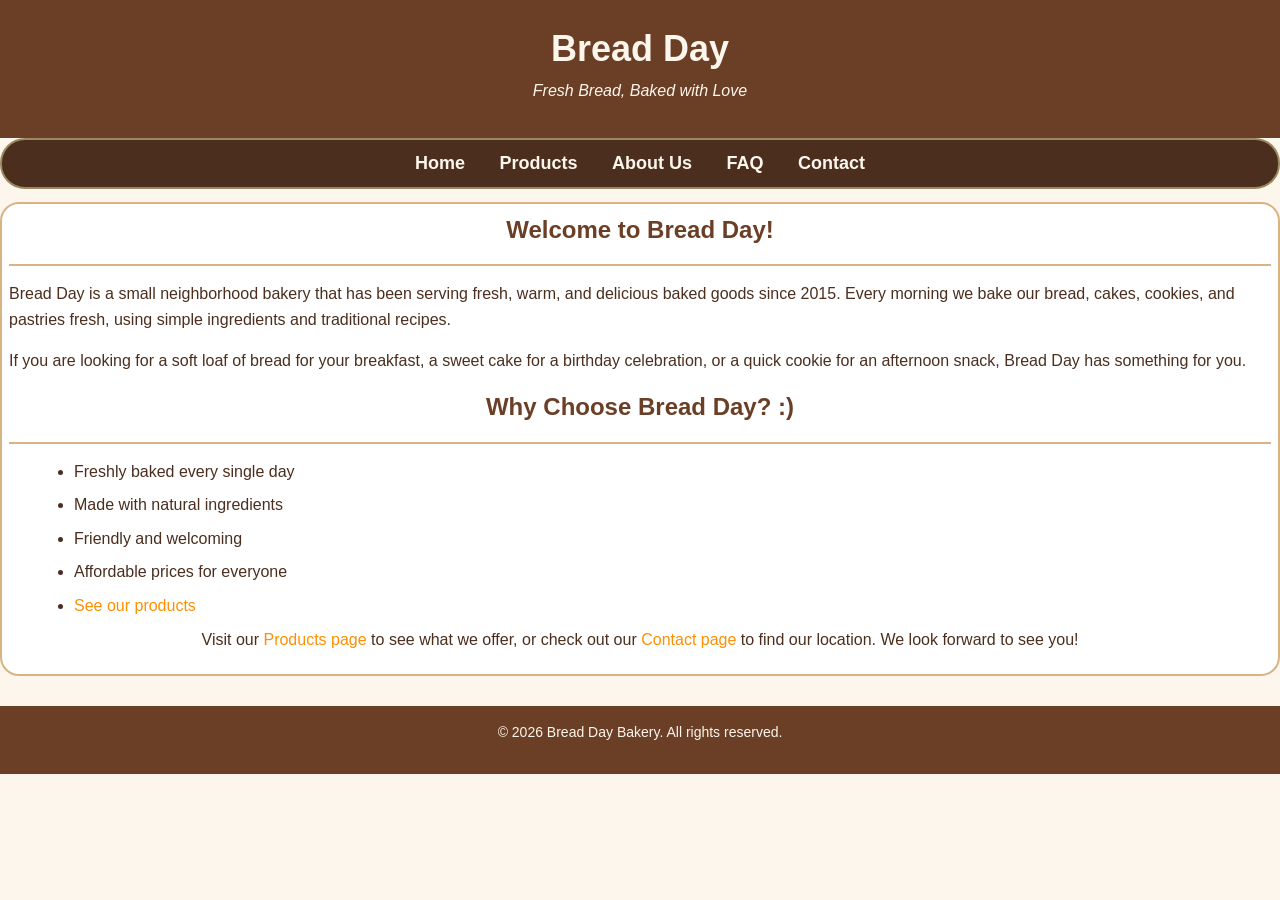
<file: index.html>
<!DOCTYPE html>
<html lang="en">
<head>
  <meta charset="UTF-8">
  <title>Bread Day - Home</title>
  <link rel="stylesheet" href="styles.css">
  <meta name="viewport" content="width=device-width, initial-scale=1.0">
</head>
<body>

  <header>
    <h1>Bread Day</h1>
    <p>Fresh Bread, Baked with Love</p>
  </header>

  <nav>
    <a href="index.html">Home</a>
    <a href="products.html">Products</a>
    <a href="about.html">About Us</a>
    <a href="faq.html">FAQ</a>
    <a href="contact.html">Contact</a>
  </nav>

  <main>
    <h2>Welcome to Bread Day!</h2>
    <p class="p_home">
      Bread Day is a small neighborhood bakery that has been serving
      fresh, warm, and delicious baked goods since 2015. Every morning
      we bake our bread, cakes, cookies, and pastries fresh, using
      simple ingredients and traditional recipes.
    </p>
    <p class="p_home">
      If you are looking for a soft loaf of bread for your
      breakfast, a sweet cake for a birthday celebration, or
      a quick cookie for an afternoon snack, Bread Day has something
      for you.
    </p>
      
    <h2 >Why Choose Bread Day?  :)</h2>
    <ul class="product-list">
      <li>Freshly baked every single day</li> <!-- sol jak jorl, ot tuk te -->
      <li>Made with natural ingredients</li> <!-- tea nea ot kimi -->
      <li>Friendly and welcoming</li> <!-- sil thor lek 1 -->
      <li>Affordable prices for everyone</li> <!-- louk too too -->
      <li class="list_home"><a href="products.html">See our products</a></li>
    </ul>
    <p class="p_bottom_home">
      Visit our <a href="products.html">Products page</a> to see what we offer, or check out our
      <a href="contact.html">Contact page </a> to find our location. We look forward to see you!
    </p>
  </main>

  <footer>
    <p>&copy; 2026 Bread Day Bakery. All rights reserved.</p>
  </footer>

</body>
</html>
</file>
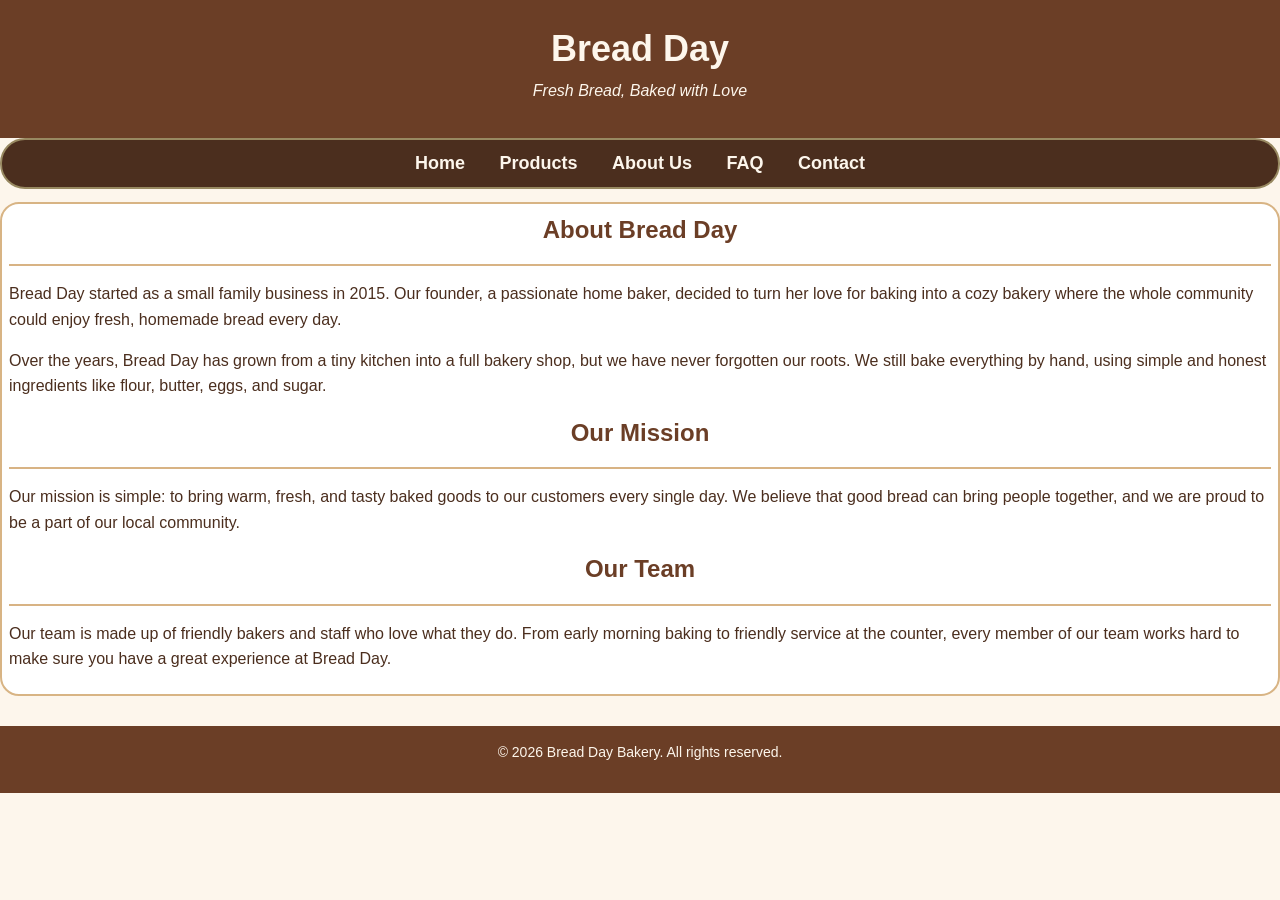
<file: about.html>
<!DOCTYPE html>
<html lang="en">
<head>
  <meta charset="UTF-8">
  <title>Bread Day - About Us</title>
  <link rel="stylesheet" href="styles.css">
  <meta name="viewport" content="width=device-width, initial-scale=1.0">
</head>
<body>

  <header>
    <h1>Bread Day</h1>
    <p>Fresh Bread, Baked with Love</p>
  </header>

  <nav>
    <a href="index.html">Home</a>
    <a href="products.html">Products</a>
    <a href="about.html">About Us</a>
    <a href="faq.html">FAQ</a>
    <a href="contact.html">Contact</a>
  </nav>

  <main>
    <h2>About Bread Day</h2>
    <p class="p_home">
      Bread Day started as a small family business in 2015. Our founder,
      a passionate home baker, decided to turn her love for baking
      into a cozy bakery where the whole community could enjoy fresh,
      homemade bread every day.
    </p >
    <p class="p_home">
      Over the years, Bread Day has grown from a tiny kitchen into a
      full bakery shop, but we have never forgotten our roots. We still
      bake everything by hand, using simple and honest ingredients like
      flour, butter, eggs, and sugar.
    </p>

    <h2>Our Mission</h2>
    <p class="p_home">
      Our mission is simple: to bring warm, fresh, and tasty baked
      goods to our customers every single day. We believe that good
      bread can bring people together, and we are proud to be a part
      of our local community.
    </p>

    <h2>Our Team</h2>
    <p class="p_home">
      Our team is made up of friendly bakers and staff who love what
      they do. From early morning baking to friendly service at the
      counter, every member of our team works hard to make sure you
      have a great experience at Bread Day.
    </p>
  </main>

  <footer>
    <p>&copy; 2026 Bread Day Bakery. All rights reserved.</p>
  </footer>

</body>
</html>
</file>
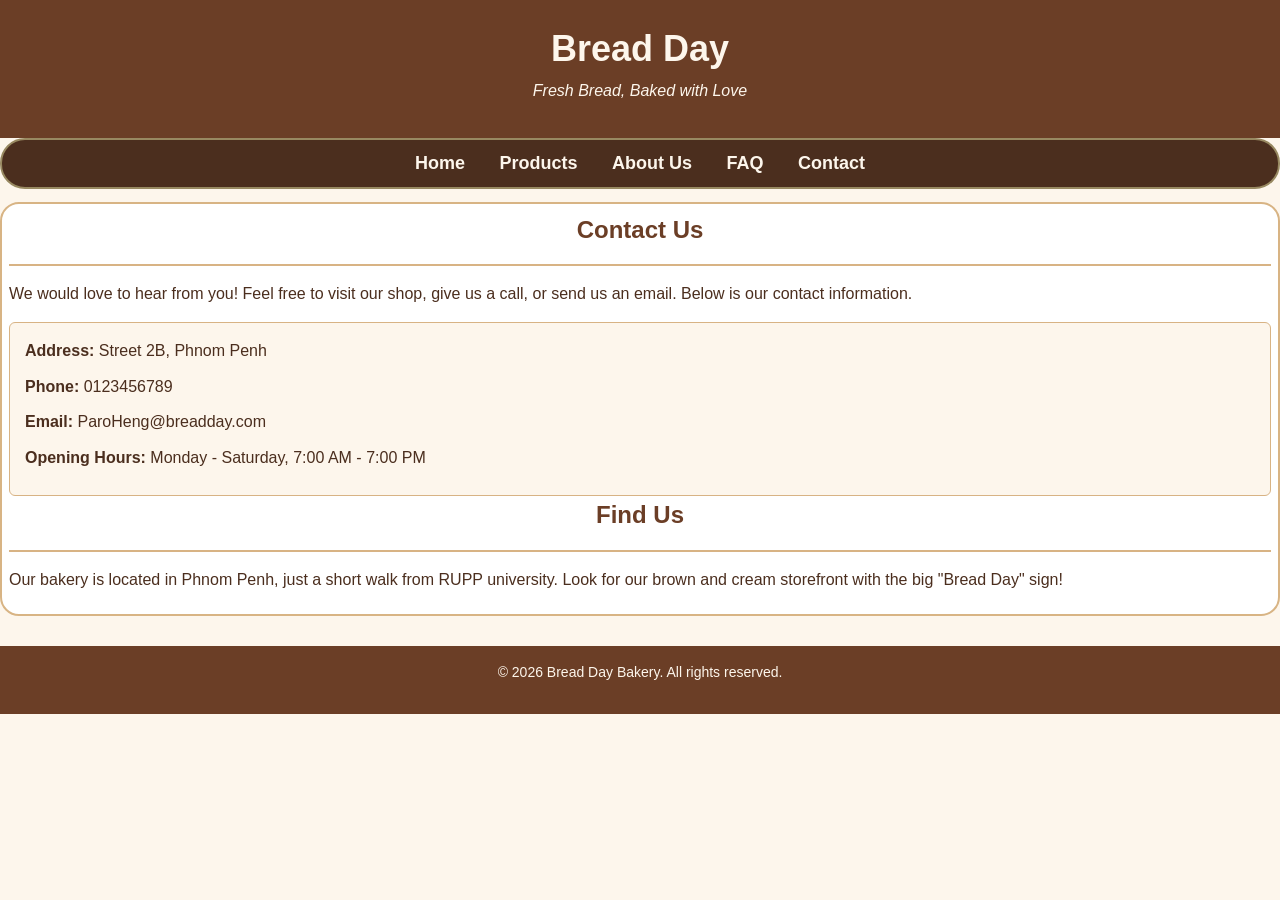
<file: contact.html>
<!DOCTYPE html>
<html lang="en">
<head>
  <meta charset="UTF-8">
  <title>Bread Day - Contact</title>
  <link rel="stylesheet" href="styles.css">
  <meta name="viewport" content="width=device-width, initial-scale=1.0">
</head>
<body>

  <header>
    <h1>Bread Day</h1>
    <p>Fresh Bread, Baked with Love</p>
  </header>

  <nav>
    <a href="index.html">Home</a>
    <a href="products.html">Products</a>
    <a href="about.html">About Us</a>
    <a href="faq.html">FAQ</a>
    <a href="contact.html">Contact</a>
  </nav>

  <main>
    <h2>Contact Us</h2>
    <p class="p_contact">
      We would love to hear from you! Feel free to visit our shop,
      give us a call, or send us an email. Below is our contact
      information.
    </p>

    <div class="contact-info2">
      <p><strong>Address:</strong> Street 2B, Phnom Penh</p>
      <p><strong>Phone:</strong> 0123456789  </p>
      <p><strong>Email:</strong> ParoHeng@breadday.com</p>
      <p><strong>Opening Hours:</strong> Monday - Saturday, 7:00 AM - 7:00 PM</p>
    </div>

    <h2 class="h2_contact">Find Us</h2>
    <p class="p_contact">
      Our bakery is located in Phnom Penh, just a short
      walk from RUPP university. Look for our brown and cream
      storefront with the big "Bread Day" sign!
    </p>
  </main>

  <footer>
    <p>&copy; 2026 Bread Day Bakery. All rights reserved.</p>
  </footer>

</body>
</html>
</file>
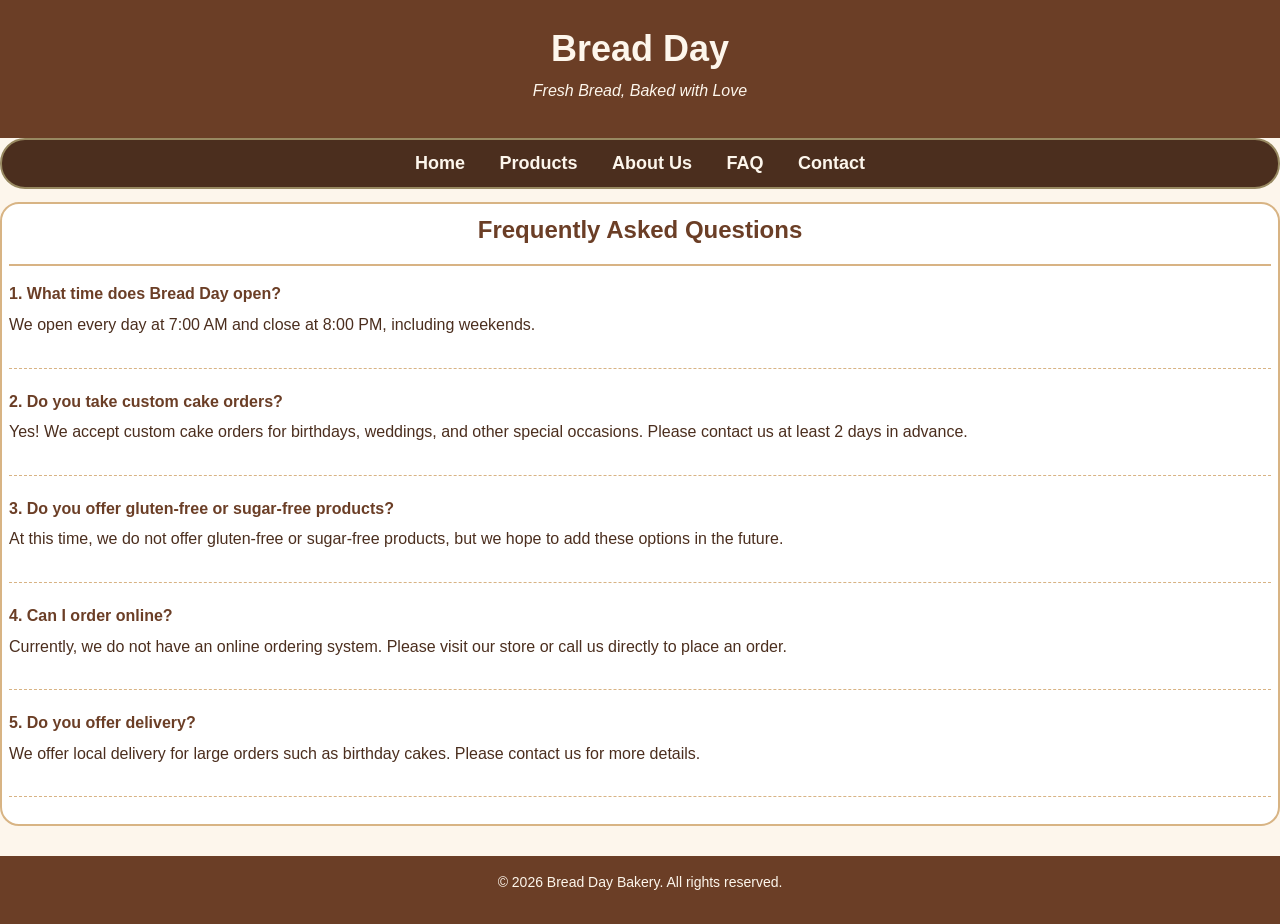
<file: faq.html>
<!DOCTYPE html>
<html lang="en">
<head>
  <meta charset="UTF-8">
  <title>Bread Day - FAQ</title>
  <link rel="stylesheet" href="styles.css">
  <meta name="viewport" content="width=device-width, initial-scale=1.0">
</head>
<body>

  <header>
    <h1>Bread Day</h1>
    <p>Fresh Bread, Baked with Love</p>
  </header>

  <nav>
    <a href="index.html">Home</a>
    <a href="products.html">Products</a>
    <a href="about.html">About Us</a>
    <a href="faq.html">FAQ</a>
    <a href="contact.html">Contact</a>
  </nav>

  <main>
    <h2>Frequently Asked Questions</h2>

    <div class="faq-item">
      <p class="question" >1. What time does Bread Day open?</p>
      <p class="p_home">We open every day at 7:00 AM and close at 8:00 PM, including weekends.</p>
    </div>

    <div class="faq-item">
      <p class="question">2. Do you take custom cake orders?</p>
      <p class="p_home">Yes! We accept custom cake orders for birthdays, weddings, and other special occasions. Please contact us at least 2 days in advance.</p>
    </div>

    <div class="faq-item">
      <p class="question">3. Do you offer gluten-free or sugar-free products?</p>
      <p class="p_home">At this time, we do not offer gluten-free or sugar-free products, but we hope to add these options in the future.</p>
    </div>

    <div class="faq-item">
      <p class="question">4. Can I order online?</p>
      <p class="p_home">Currently, we do not have an online ordering system. Please visit our store or call us directly to place an order.</p>
    </div>

    <div class="faq-item">
      <p class="question">5. Do you offer delivery?</p>
      <p class="p_home">We offer local delivery for large orders such as birthday cakes. Please contact us for more details.</p>
    </div>
  </main>

  <footer>
    <p>&copy; 2026 Bread Day Bakery. All rights reserved.</p>
  </footer>

</body>
</html>
</file>
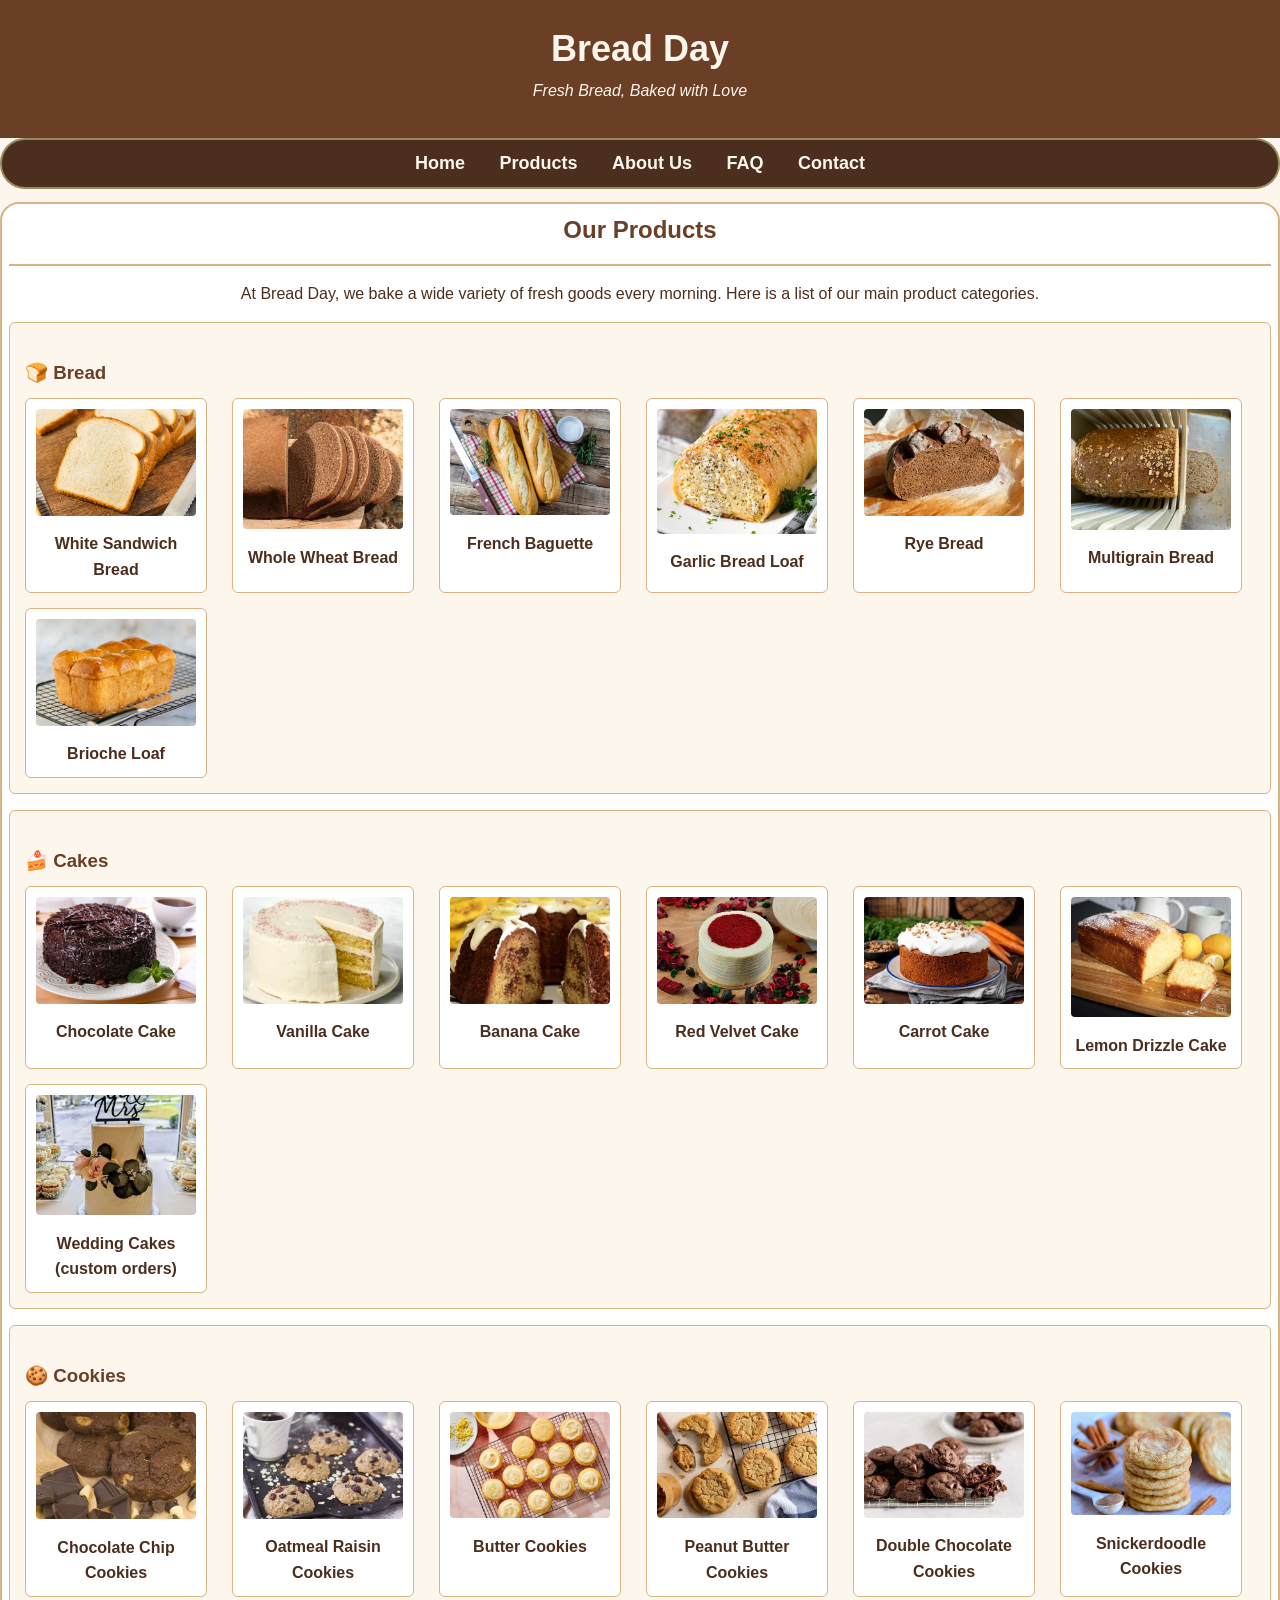
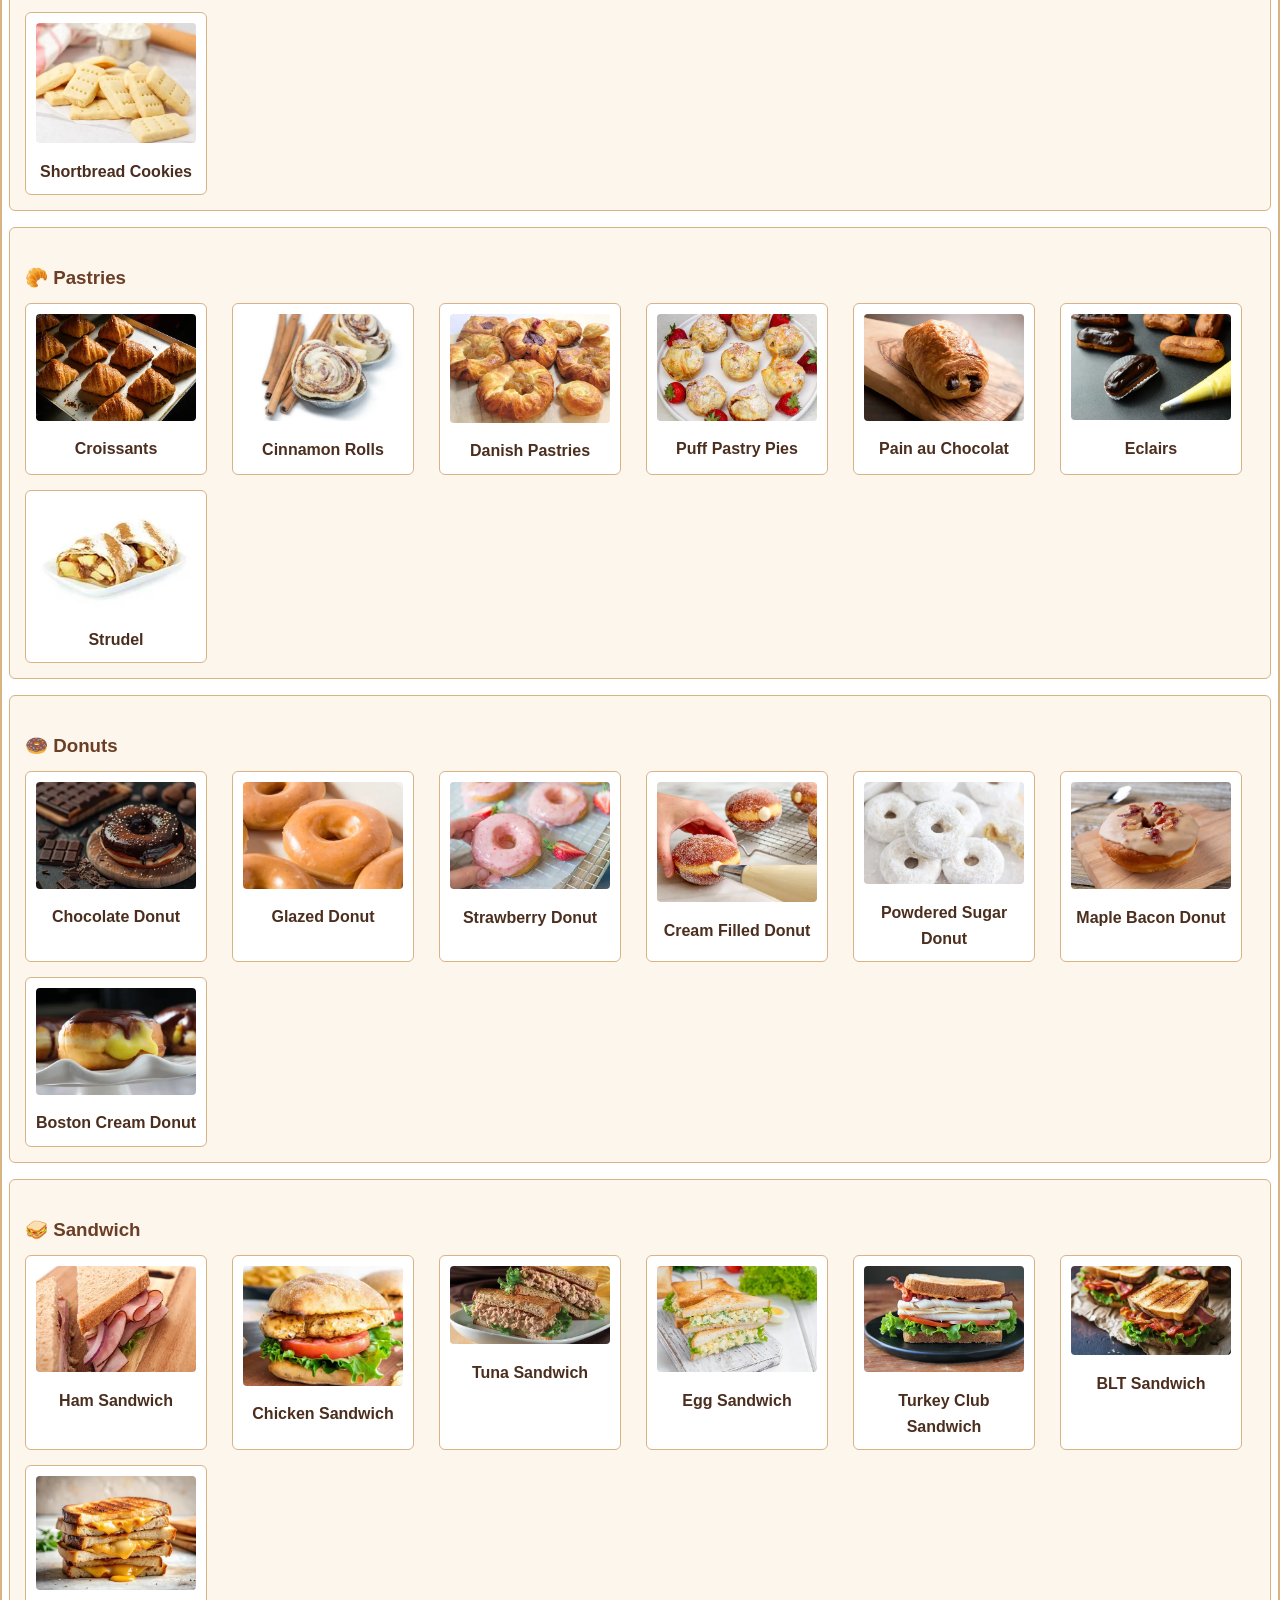
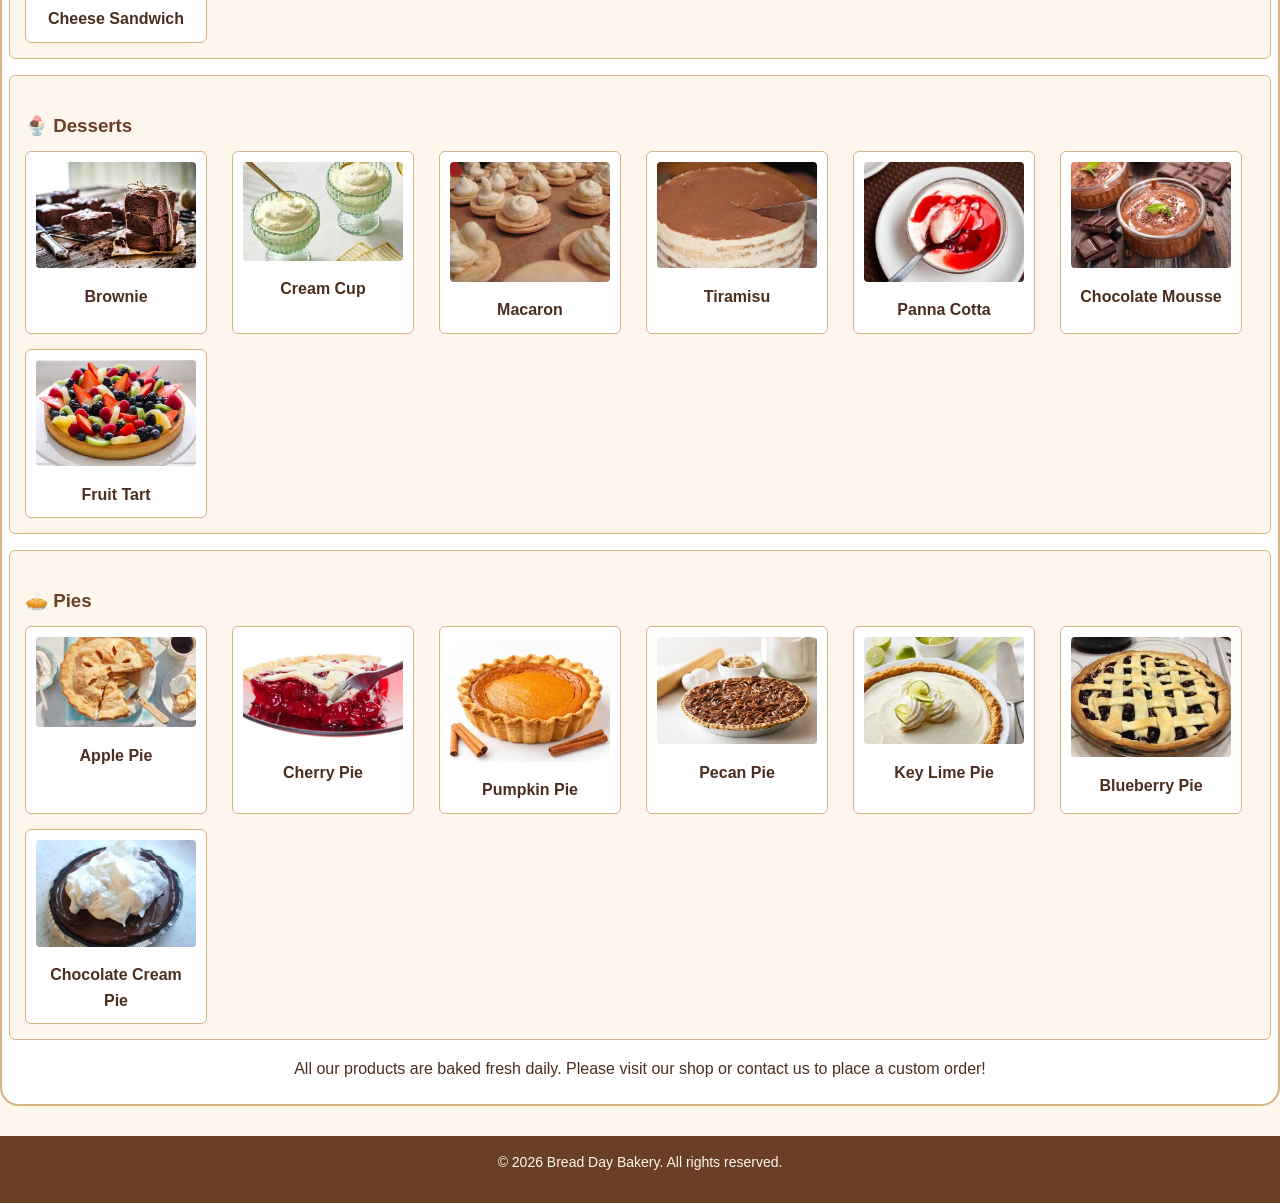
<file: products.html>
<!DOCTYPE html>
<html lang="en">
<head>
  <meta charset="UTF-8">
  <title>Bread Day - Products</title>
  <link rel="stylesheet" href="styles.css">
  <meta name="viewport" content="width=device-width, initial-scale=1.0">
</head>
<body>

  <header>
    <h1>Bread Day</h1>
    <p>Fresh Bread, Baked with Love</p>
  </header>

  <nav>
    <a href="index.html">Home</a>
    <a href="products.html">Products</a>
    <a href="about.html">About Us</a>
    <a href="faq.html">FAQ</a>
    <a href="contact.html">Contact</a>
  </nav>

  <main>
    <h2>Our Products</h2>
    <p>
      At Bread Day, we bake a wide variety of fresh goods every
      morning. Here is a list of our main product categories.
    </p>

   <div class="product-section"> <!-- bread -->
      <h3>🍞 Bread</h3>
      <div class="item-grid">

        <div class="item-card">
          <img src="imgs/White Sandwich Bread.webp" alt="White Sandwich Bread">
          <p>White Sandwich Bread</p>
        </div>

        <div class="item-card">
          <img src="imgs/Whole Wheat Bread.webp" alt="Whole Wheat Bread">
          <p>Whole Wheat Bread</p>
        </div>

        <div class="item-card">
          <img src="imgs/French Baguette.webp" alt="French Baguette">
          <p>French Baguette</p>
        </div>

        <div class="item-card">
          <img src="imgs/Garlic Bread Loaf.webp" alt="Garlic Bread Loaf">
          <p>Garlic Bread Loaf</p>
        </div>
        

        <div class="item-card">
          <img src="imgs/Rye Bread.webp" alt="Rye Bread">
          <p>Rye Bread</p>
        </div>

        <div class="item-card">
          <img src="imgs/Multigrain Bread.webp" alt="Multigrain Bread">
          <p>Multigrain Bread</p>
        </div>

        <div class="item-card">
          <img src="imgs/Brioche Loaf.webp" alt="Brioche Loaf">
          <p>Brioche Loaf</p>
        </div>

      </div>
    </div>

    
      <div class="product-section">     <!-- Cake -->
      <h3>🍰 Cakes</h3>
      <div class="item-grid">

        <div class="item-card">
          <img src="imgs/Chocolate Cake.webp" alt="Chocolate Cake">
          <p>Chocolate Cake</p>
        </div>

        <div class="item-card">
          <img src="imgs/Vanilla Cake.webp" alt="Vanilla Cake">
          <p>Vanilla Cake</p>
        </div>

        <div class="item-card">
          <img src="imgs/Banana Cake.webp" alt="Banana Cake">
          <p>Banana Cake</p>
        </div>
        
        <div class="item-card">
          <img src="imgs/Red Velvet Cake.webp" alt="Red Velvet Cake">
          <p>Red Velvet Cake</p>
        </div>

        <div class="item-card">
          <img src="imgs/Carrot Cake.webp" alt="Carrot Cake">
          <p>Carrot Cake</p>
        </div>

        <div class="item-card">
          <img src="imgs/Lemon Drizzle Cake.webp" alt="Lemon Drizzle Cake">
          <p>Lemon Drizzle Cake</p>
        </div>

        <div class="item-card">
          <img src="imgs/Wedding Cakes (custom orders).webp" alt="Wedding Cake">
          <p>Wedding Cakes (custom orders)</p>
        </div>

      </div>
    </div>

    <div class="product-section">   <!-- Cookies  -->
      <h3>🍪 Cookies</h3>
      <div class="item-grid">

        <div class="item-card">
          <img src="imgs/Chocolate Chip Cookies.webp" alt="Chocolate Chip Cookies">
          <p>Chocolate Chip Cookies</p>
        </div>

        <div class="item-card">
          <img src="imgs/Oatmeal Raisin Cookies.webp" alt="Oatmeal Raisin Cookies">
          <p>Oatmeal Raisin Cookies</p>
        </div>

        <div class="item-card">
          <img src="imgs/Butter Cookies.webp" alt="Butter Cookies">
          <p>Butter Cookies</p>
        </div>

        <div class="item-card">
          <img src="imgs/Peanut Butter Cookies.webp" alt="Peanut Butter Cookies">
          <p>Peanut Butter Cookies</p>
        </div>
        
        <div class="item-card">
          <img src="imgs/Double Chocolate Cookies.webp" alt="Double Chocolate Cookies">
          <p>Double Chocolate Cookies</p>
        </div>

        <div class="item-card">
          <img src="imgs/Snickerdoodle Cookies.webp" alt="Snickerdoodle Cookies">
          <p>Snickerdoodle Cookies</p>
        </div>

        <div class="item-card">
          <img src="imgs/Shortbread Cookies.webp" alt="Shortbread Cookies">
          <p>Shortbread Cookies</p>
        </div>

      </div>
    </div>

    <div class="product-section"> <!-- Pastries -->
      <h3>🥐 Pastries</h3>
      <div class="item-grid">

        <div class="item-card">
          <img src="imgs/Croissants.webp" alt="Croissants">
          <p>Croissants</p>
        </div>

        <div class="item-card">
          <img src="imgs/Cinnamon Rolls.webp" alt="Cinnamon Rolls">
          <p>Cinnamon Rolls</p>
        </div>

        <div class="item-card">
          <img src="imgs/Danish Pastries.webp" alt="Danish Pastries">
          <p>Danish Pastries</p>
        </div>

        <div class="item-card">
          <img src="imgs/Puff Pastry Pies.webp" alt="Puff Pastry Pies">
          <p>Puff Pastry Pies</p>
        </div>
        
        <div class="item-card">
          <img src="imgs/Pain au Chocolat.webp" alt="Pain au Chocolat">
          <p>Pain au Chocolat</p>
        </div>

        <div class="item-card">
          <img src="imgs/Eclairs.webp" alt="Eclairs">
          <p>Eclairs</p>
        </div>

        <div class="item-card">
          <img src="imgs/Strudel.webp" alt="Strudel">
          <p>Strudel</p>
        </div>

      </div>
    </div>
      
    <div class="product-section">
        <h3>🍩 Donuts </h3>  
        <div class="item-grid">
            
            <div class="item-card">
                <img src="imgs/Chocolate Donut.webp" alt="Chocolate Donut">
                <p> Chocolate Donut</p>
            </div>
            
            <div class="item-card">
                <img src="imgs/Glazed Donut.webp" alt="Glazed Donut">
                <p>Glazed Donut </p>
            </div>
            
            <div class="item-card">
                <img src="imgs/Strawberry Donut.webp" alt="Strawberry Donut">
                <p>Strawberry Donut</p>
            </div>

            <div class="item-card">
                <img src="imgs/Cream Filled Donut.webp" alt="Cream Filled Donut">
                <p>Cream Filled Donut</p>
            </div>
          
            <div class="item-card">
              <img src="imgs/Powdered Sugar Donut.webp" alt="Powdered Sugar Donut">
              <p>Powdered Sugar Donut</p>
            </div>

            <div class="item-card">
              <img src="imgs/Maple Bacon Donut.webp" alt="Maple Bacon Donut">
              <p>Maple Bacon Donut</p>
            </div>

            <div class="item-card">
              <img src="imgs/Boston Cream Donut.webp" alt="Boston Cream Donut">
              <p>Boston Cream Donut</p>
            </div>
            
        </div>
        
    </div>
      
    <div class="product-section">
        <h3>🥪 Sandwich </h3>  
        <div class="item-grid">
            
            <div class="item-card">
                <img src="imgs/Ham Sandwich.webp" alt="Ham Sandwich">
                <p>Ham Sandwich</p>
            </div>

            <div class="item-card">
                <img src="imgs/Chicken Sandwich.webp" alt="Chicken Sandwich">
                <p>Chicken Sandwich</p>
            </div>

            <div class="item-card">
                <img src="imgs/Tuna Sandwich.webp" alt="Tuna Sandwich">
                <p>Tuna Sandwich</p>
            </div>

            <div class="item-card">
                <img src="imgs/Egg Sandwich.webp" alt="Egg Sandwich">
                <p>Egg Sandwich</p>
            </div>
            
            <div class="item-card">
              <img src="imgs/Turkey Club Sandwich.webp" alt="Turkey Club Sandwich">
              <p>Turkey Club Sandwich</p>
            </div>

            <div class="item-card">
              <img src="imgs/BLT Sandwich.webp" alt="BLT Sandwich">
              <p>BLT Sandwich</p>
            </div>

            <div class="item-card">
              <img src="imgs/Cheese Sandwich.webp" alt="Cheese Sandwich">
              <p>Cheese Sandwich</p>
            </div>
            
        </div>
        
    </div>
      
    <div class="product-section">
        <h3>🍨 Desserts </h3>  
        <div class="item-grid">
            
            <div class="item-card">
                <img src="imgs/Brownie.webp" alt="Brownie">
                <p>Brownie</p>
            </div>

            <div class="item-card">
                <img src="imgs/Cream Cup.webp" alt="Cream Cup">
                <p>Cream Cup</p>
            </div>

            <div class="item-card">
                <img src="imgs/Macaron.webp" alt="Macaron">
                <p>Macaron</p>
            </div>

            <div class="item-card">
                <img src="imgs/Tiramisu.webp" alt="Tiramisu">
                <p>Tiramisu</p>
            </div>
          
            <div class="item-card">
              <img src="imgs/Panna Cotta.webp" alt="Panna Cotta">
              <p>Panna Cotta</p>
            </div>

            <div class="item-card">
              <img src="imgs/Chocolate Mousse.webp" alt="Eclair Dessert">
              <p>Chocolate Mousse</p>
            </div>

            <div class="item-card">
              <img src="imgs/Fruit Tart.webp" alt="Fruit Tart">
              <p>Fruit Tart</p>
            </div>
            
        </div>
        
    </div>
      
    <div class="product-section">
        <h3>🥧 Pies </h3>  
        <div class="item-grid">
            
            <div class="item-card">
                <img src="imgs/Apple Pie.webp" alt="Apple Pie">
                <p>Apple Pie</p>
            </div>

            <div class="item-card">
                <img src="imgs/Cherry Pie.webp" alt="Cherry Pie">
                <p>Cherry Pie</p>
            </div>

            <div class="item-card">
                <img src="imgs/Pumpkin Pie.webp" alt="Pumpkin Pie">
                <p>Pumpkin Pie</p>
            </div>
          
            <div class="item-card">
              <img src="imgs/Pecan Pie.webp" alt="Pecan Pie">
              <p>Pecan Pie</p>
            </div>

            <div class="item-card">
              <img src="imgs/Key Lime Pie.webp" alt="Key Lime Pie">
              <p>Key Lime Pie</p>
            </div>

            <div class="item-card">
              <img src="imgs/Blueberry Pie.webp" alt="Blueberry Pie">
              <p>Blueberry Pie</p>
            </div>

            <div class="item-card">
              <img src="imgs/Chocolate Cream Pie.webp" alt="Chocolate Cream Pie">
              <p>Chocolate Cream Pie</p>
            </div>
            
        </div>
        
    </div>

    <p>
      All our products are baked fresh daily. Please visit our shop
      or contact us to place a custom order!
    </p>
  </main>

  <footer>
    <p>&copy; 2026 Bread Day Bakery. All rights reserved.</p>
  </footer>

</body>
</html>
</file>
<file: styles.css>
* {
  margin: 0; /* Margin like layout no left over space of edge */
}

body {
  font-family: Arial, Helvetica, sans-serif;
  background-color: #fdf6ec;
  color: #4b2e1e; /* text color */
  line-height: 1.6; /* text gap height */
}

header {
  background-color: #6b3e26; /* brown */
  color: #fdf6ec; /* cream color */
  padding: 20px 41px; /* padding (gap) bos header bread day */
  text-align: center;
}

header h1 {
  font-size: 36px;
  margin-bottom: 0px; /* bottom gap */
}

header p {
  font-size: 16px;
  font-style: italic;
}

nav {
  background-color: #4b2e1e; 
  text-align: center;
  padding: 9px 0px;
  border: 2px solid #988961;
  border-radius: 25px;
}


nav a {
  color: #fdf6ec;
  text-decoration: none; /* remove underline */
  margin: 0px 15px;
  font-size: 18px;
  font-weight: bold;
}

.list_home a, .p_bottom_home a{
  text-decoration: none;
  color: #ff8f00
}

main {
  max-width: auto;
  margin: 13px auto; /* Dak auto cause dg screen user p'pin na te */
  background-color: #ffffff;
  padding: 7px; /* expand */
  border: 2px solid #d8b484; /* light brown border */
  border-radius: 19px; /* curve edge */
}

h2 {
  text-align: center;
  color: #6b3e26;
  margin-bottom: 15px;
  border-bottom: 2px solid #d8b384;
  padding-bottom: 15px;
}

.h2_contact{
  text-align: center;
  color: #6b3e26;
  margin-bottom: 15px;
  border-bottom: 2px solid #d8b384;
  padding-bottom: 15px; 
}

.p_home{
   text-align: left;
}

.p_contact{
  text-align: center;
  margin-bottom: 15px;
}

h3 {
  color: #6b3e26;
  margin-top: 20px;
  margin-bottom: 8px;
}

p {
  text-align: center;
  margin-bottom: 15px;
}

.p_contact{
  text-align: left;
  margin-bottom: 15px;
}


.product-section {
  margin-bottom: 16px;
  padding: 15px;
  background-color: #fdf6ec;
  border: 1px solid #d8b384;
  border-radius: 6px;
}

.product-list {
  margin-left: 25px;
}

.product-list li {
  margin-bottom: 8px;
}

.item-grid {
  display: flex; /*make it line*/
  flex-wrap: wrap; /*new line for item*/
  gap: 15px;
  margin-top: 10px;
}

.item-card {
  background-color: #ffffff;
  border: 1px solid #d8b384;
  border-radius: 6px;
  padding: 10px;
  text-align: center;
  width: 160px;
  margin-right: 10px;
}

.item-card img {
  width: 100%;
  height: auto;
  border-radius: 4px;
  margin-bottom: 8px;
}

.item-card p {
  margin-bottom: 0;
  font-weight: bold;
}


.faq-item {
  margin-bottom: 20px;
  padding-bottom: 15px;
  border-bottom: 1px dashed #d8b384;
}


.question {
  font-weight: bold;
  color: #6b3e26;
  margin-bottom: 5px;
  text-align: left;
}


.contact-info {
  background-color: #fdf6ec;
  border: 1px solid #d8b384;
  border-radius: 6px;
  padding: 15px;
}

.contact-info2 {
  background-color: #fdf6ec;
  border: 1px solid #d8b384;
  border-radius: 6px;
  padding: 15px;
}

.contact-info2 p{
  text-align: left;
  margin-bottom: 10px;
}

.contact-info p {
  margin-bottom: 10px;
}

footer {
  background-color: #6b3e26;
  color: #fdf6ec;
  text-align: center;
  padding: 15px;
  margin-top: 30px;
  font-size: 14px;
}

@media (max-width: 768px) {
  header h1 {
    font-size: 1.8rem;
  }

  nav a {
    margin: 4px 8px;
  }

  .item-card {
    flex: 1 1 140px;
  }
}

/* Phones */
@media (max-width: 480px) {
  header h1 {
    font-size: 1.5rem;
  }

  header p {
    font-size: 0.9rem;
  }

  .item-card {
    flex: 1 1 100%;
    max-width: 90%;
  }
}
</file>
